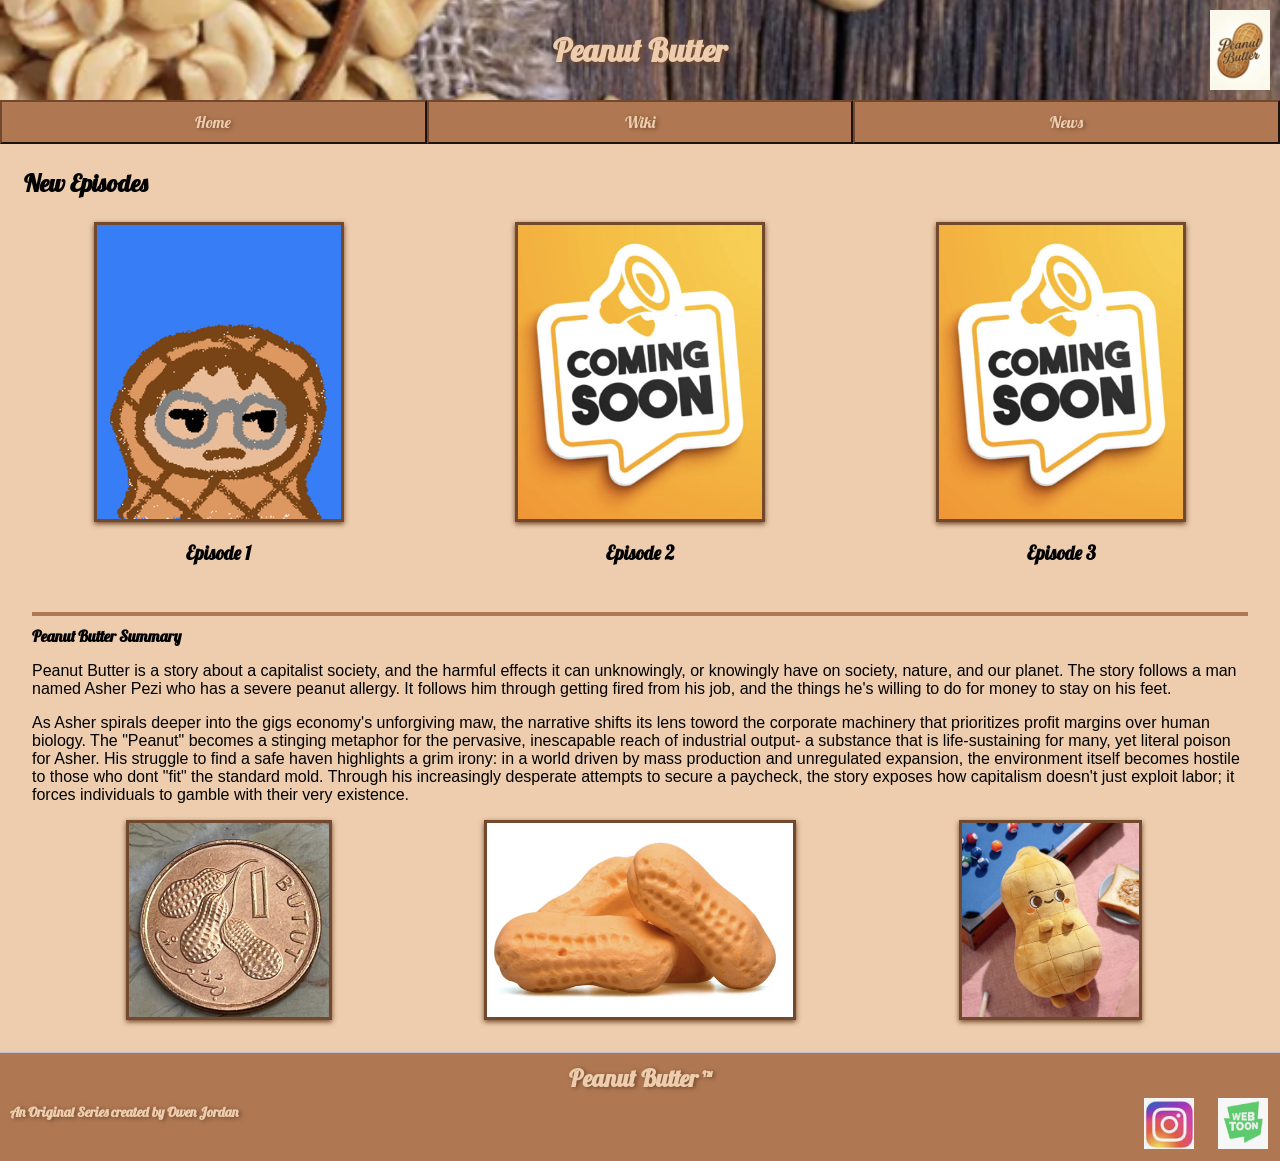
<file: index.html>
<!DOCTYPE html>
<html lang="en">

<head>
    <meta charset="UTF-8">
    <meta name="viewport" content="width=device-width, initial-scale=1.0">
    <link rel="stylesheet" href="Styles/index.css">
    <title>Peanut Butter</title>
    <link href="https://fonts.googleapis.com/css2?family=Lobster&display=swap" rel="stylesheet">
</head>

<body>
    <header>
        <h1>Peanut Butter</h1>
        <a id="logo_link" href="index.html">
            <img class="logo" src="Images/logo.jpg" alt="logo image">
        </a>
        <nav>
            <button class="mytestbtn" onclick="window.location.href='index.html'">Home</button>
            <button class="mytestbtn" onclick="window.location.href='wiki.html'">Wiki</button>
            <button class="mytestbtn" onclick="window.location.href='news.html'">News</button>
        </nav>
    </header>
    <main>
        <h2>New Episodes</h2>
        <section id="gallery">
            <div class="epi_card">
                <img src="Images/Episode1.png" alt="">
                <h3>Episode 1</h3>
            </div>
            <div class="epi_card">
                <img src="Images/placeholder.png" alt="">
                <h3>Episode 2</h3>
            </div>
            <div class="epi_card">
                <img src="Images/placeholder.png" alt="">
                <h3>Episode 3</h3>
            </div>
        </section>
        <section id="pb_summary">
            <h4>Peanut Butter Summary</h4>
            <p>
                Peanut Butter is a story about a capitalist society,
                and the harmful effects it can unknowingly, or knowingly
                have on society, nature, and our planet. The story follows
                a man named Asher Pezi who has a severe peanut allergy.
                It follows him through getting fired from his job, and the things he's
                willing to do for money to stay on his feet.
            </p>
            <p>
                As Asher spirals deeper into the gigs economy's unforgiving maw, the narrative
                shifts its lens toword the corporate machinery that prioritizes profit margins
                over human biology. The "Peanut" becomes a stinging metaphor for the pervasive,
                inescapable reach of industrial output- a substance that is life-sustaining for
                many, yet literal poison for Asher. His struggle to find a safe haven highlights
                a grim irony: in a world driven by mass production and unregulated expansion, the
                environment itself becomes hostile to those who dont "fit" the standard mold. Through
                his increasingly desperate attempts to secure a paycheck, the story exposes
                how capitalism doesn't just exploit labor; it forces individuals to gamble
                with their very existence.
            </p>
            <img src="Images/random1.png" alt="">
            <img src="Images/random2.png" alt="">
            <img src="Images/random3.png" alt="">
        </section>
        <footer>
            <h1>Peanut Butter &#8482 </h1>
            <h3>An Original Series created by Owen Jordan</h3>
            <div id="socials">
                <img src="Images/insta.png" alt="">
                <img src="Images/web.png" alt="">
            </div>
        </footer>
    </main>
</body>

</html>
</file>
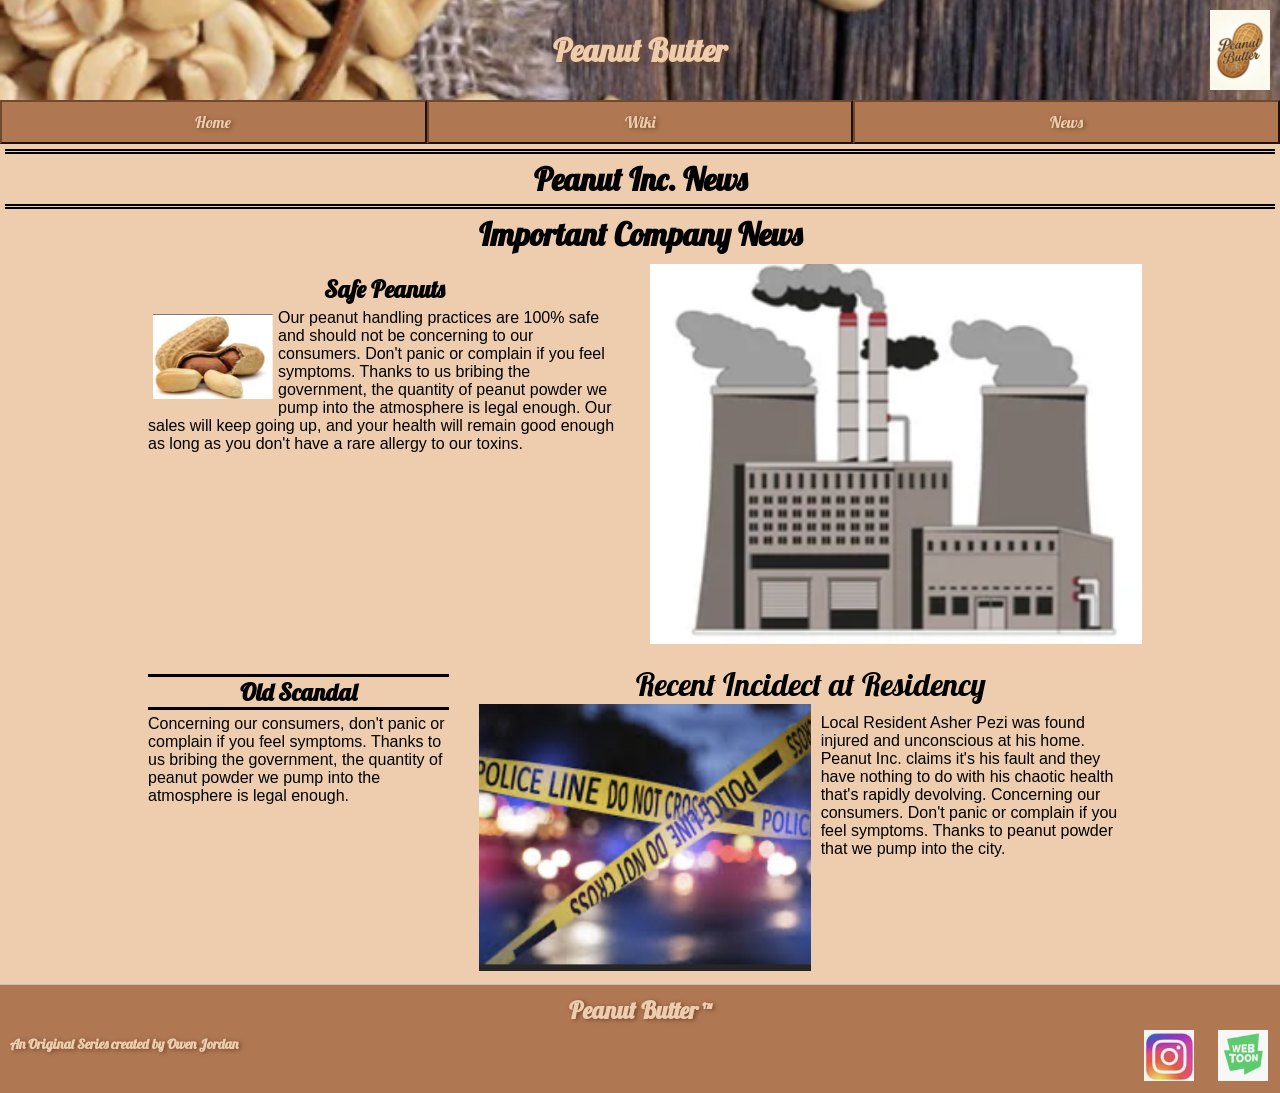
<file: news.html>
<!DOCTYPE html>
<html lang="en">

<head>
    <meta charset="UTF-8">
    <meta name="viewport" content="width=device-width, initial-scale=1.0">
    <link rel="stylesheet" href="Styles/news.css">
    <title>Peanut Butter News</title>
    <link href="https://fonts.googleapis.com/css2?family=Lobster&display=swap" rel="stylesheet">
</head>

<body>
    <header>
        <h1>Peanut Butter</h1>
        <a id="logo_link" href="index.html">
            <img class="logo" src="Images/logo.jpg" alt="logo image">
        </a>
        <nav>
            <button class="mytestbtn" onclick="window.location.href='index.html'">Home</button>
            <button class="mytestbtn" onclick="window.location.href='wiki.html'">Wiki</button>
            <button class="mytestbtn" onclick="window.location.href='news.html'">News</button>
        </nav>
    </header>
    <div class="main-title">
        <h1>
            Peanut Inc. News
        </h1>
    </div>
    <h1>
        Important Company News
    </h1>
    <div class="container1">
        <div class="textbox">
            <h2>Safe Peanuts</h2>
            <img src="Images/news/peanut.png" alt="peanuts">
            <p>
                Our peanut handling practices are 100% safe and should not be concerning
                to our consumers. Don't panic or complain if you feel symptoms. Thanks
                to us bribing the government, the quantity of peanut powder we pump into
                the atmosphere is legal enough. Our sales will keep going up, and your health
                will remain good enough as long as you don't have a rare allergy to our toxins.
            </p>
        </div>
        <img src="Images/news/factory.png" class="right" />
    </div>

    <div class="container2">
        <div class="left2">
            <h2>Old Scandal</h2>
            <p>
                Concerning our consumers, don't panic or complain if you feel symptoms. Thanks
                to us bribing the government, the quantity of peanut powder we pump into
                the atmosphere is legal enough.
            </p>
        </div>



        <div class="right-container">
            <div class="right-title">Recent Incidect at Residency</div>
            <div class="right-content">
                <img src="Images/news/tape.png" alt="Image">
                    <p>
                        Local Resident Asher Pezi was found injured and unconscious at his 
                        home. Peanut Inc. claims it's his fault and they have nothing to do
                         with his chaotic health that's rapidly devolving. Concerning our 
                         consumers. Don't panic or complain if you feel symptoms. Thanks to 
                         peanut powder that we pump into the city.
                    </p>
            </div>
        </div>
    </div>
    </div>

        <footer>
            <h1>Peanut Butter &#8482 </h1>
            <h3>An Original Series created by Owen Jordan</h3>
            <div id="socials">
                <img src="Images/insta.png" alt="">
                <img src="Images/web.png" alt="">
            </div>
        </footer>
</body>

</html>
</file>
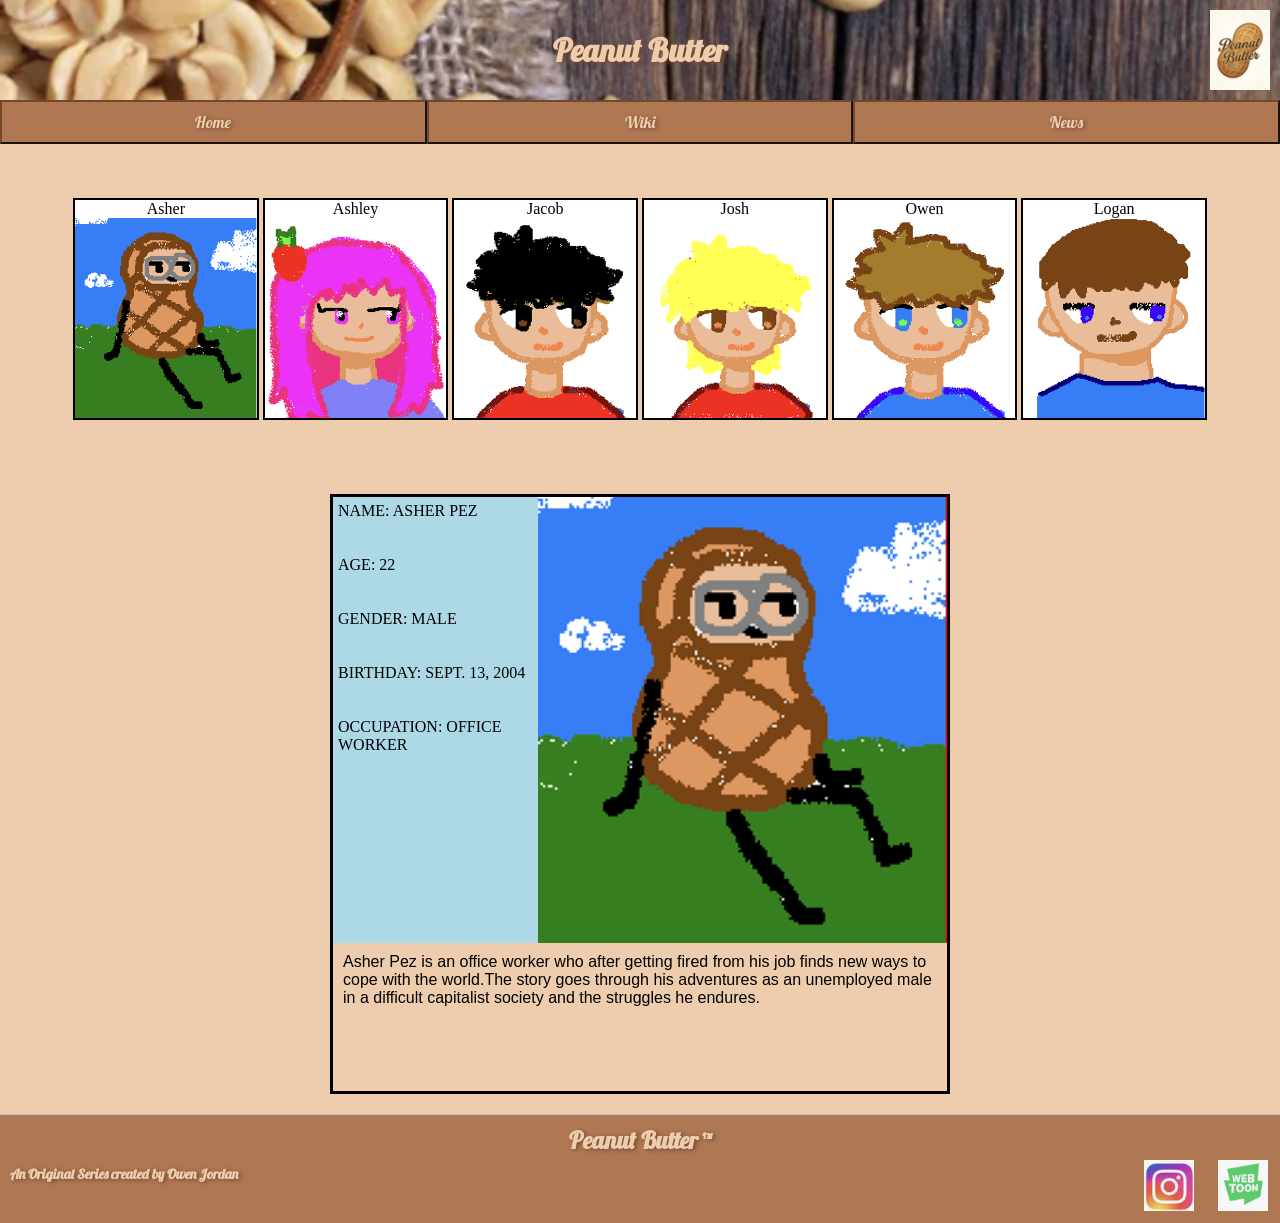
<file: wiki.html>
<!DOCTYPE html>
<html lang="en">

<head>
    <meta charset="UTF-8">
    <meta name="viewport" content="width=device-width, initial-scale=1.0">
    <link rel="stylesheet" href="Styles/wiki.css">
    <title>Peanut Butter</title>
    <link href="https://fonts.googleapis.com/css2?family=Lobster&display=swap" rel="stylesheet">
</head>

<body>
    <header>
        <h1>Peanut Butter</h1>
        <a id="logo_link" href="index.html">
            <img class="logo" src="Images/logo.jpg" alt="logo image">
        </a>
        <nav>
            <button class="mytestbtn" onclick="window.location.href='index.html'">Home</button>
            <button class="mytestbtn" onclick="window.location.href='wiki.html'">Wiki</button>
            <button class="mytestbtn" onclick="window.location.href='news.html'">News</button>
        </nav>
    </header>

    <div class="container">
        <div class="grid-container1" id="grid1"></div>
    </div>

    <div id="Asher" class="content-section active">
        <div id="Asher-content" class="content">
            <p>
                Asher Pez is an office worker who after getting fired from his job
                finds new ways to cope with the world.The story goes through his
                adventures as an unemployed male in a difficult capitalist society
                and the struggles he endures.
            </p>
            <div id="Asher-content-info" class="info">
                NAME: ASHER PEZ<br><br><br>
                AGE: 22 <br><br><br>
                GENDER: MALE<br><br><br>
                BIRTHDAY: SEPT. 13, 2004<br><br><br>
                OCCUPATION: OFFICE WORKER<br><br><br>
            </div>
            <img src="Images/wiki/asher.png" alt="">
        </div>
    </div>

    <div id="Ashley" class="content-section">
        <div id="Ashley-content" class="content">
            <p>
                Ashley is Ashers wife. They were recently married and bought their first
                house. Now since both of them are unemployed Ashley has to help get
                Asher back up on his feet.
            </p>
            <div id="Ashley-content-info" class="info">
                NAME: ASHLEY PEZ<br><br><br>
                AGE: 21<br><br><br>
                GENDER: FEMALE<br><br><br>
                BIRTHDAY: FEB. 20, 2005<br><br><br>
                OCCUPATION: UNEMPLOYED<br><br><br>
            </div>
            <img src="Images/wiki/ashley.png" alt="">
        </div>
    </div>

    <div id="Jacob" class="content-section">
        <div id="Jacob-content" class="content">
            <p>
                Jacob is Ashers best friend. They've been together since day
                one and do many things together. Jacob is locked in on work
                and keeps the group moving forward regardless of what stands
                ahead of them.
            </p>
            <div id="Jacob-content-info" class="info">
                NAME: JACOB HALT<br><br><br>
                AGE: 23<br><br><br>
                GENDER: MALE<br><br><br>
                BIRTHDAY: OCT. 3, 2003<br><br><br>
                OCCUPATION: MECHANIC<br><br><br>
            </div>
            <img src="Images/wiki/jacob.png" alt="">
        </div>
    </div>

    <div id="Josh" class="content-section">
        <div id="Josh-content" class="content">
            <p>
                Josh Telt owns a company and is one of the helpful forces in the
                story to help get Asher back up on his feet. He also goes through
                challenges, but thanks to his work ethic and company he persists.
            </p>
            <div id="Josh-content-info" class="info">
                NAME: JOSH TELT<br><br><br>
                AGE: 24<br><br><br>
                GENDER: MALE<br><br><br>
                BIRTHDAY: AUGUST. 14, 2002<br><br><br>
                OCCUPATION: CEO/OWNER<br><br><br>
            </div>
            <img src="Images/wiki/josh.png" alt="">
        </div>
    </div>

    <div id="Owen" class="content-section">
        <div id="Owen-content" class="content">
            <p>
                Owen Mon becomes a good friend of Ashers after his unemployment.
                He relates to Asher and the struggles that he is going through,
                and they bond through their trials within society.
            </p>
            <div id="Owen-content-info" class="info">
                NAME: OWEN MON<br><br><br>
                AGE: 21<br><br><br>
                GENDER: MALE<br><br><br>
                BIRTHDAY: MARCH. 27, 2005<br><br><br>
                OCCUPATION: UNEMPLOYED<br><br><br>
            </div>
            <img src="Images/wiki/owen.png" alt="">
        </div>
    </div>

    <div id="Logan" class="content-section">
        <div id="Logan-content" class="content">
            <p>
                Logan Mull is one of the backbone pieces of the group. His ambition
                and drive helps to move the rest of the team forward. Although his
                ambition is high, his plans sometimes result in chaos.
            </p>
            <div id="Logan-content-info" class="info">
                NAME: LOGAN MULL<br><br><br>
                AGE: 23<br><br><br>
                GENDER: MALE<br><br><br>
                BIRTHDAY: JULY. 4, 2003<br><br><br>
                OCCUPATION: HUNTER<br><br><br>
            </div>
            <img src="Images/wiki/logan.png" alt="">
        </div>
    </div>

    <script>
        //you will have to change these three things if you wish to update
        //list of the images on the grid
        const mainImages = [
            "Images/wiki/asher.png",
            "Images/wiki/ashley.png",
            "Images/wiki/jacob.png",
            "Images/wiki/josh.png",
            "Images/wiki/owen.png",
            "Images/wiki/logan.png"
        ];
        //cooresponding titles
        const mainTitles = [
            "Asher",
            "Ashley",
            "Jacob",
            "Josh",
            "Owen",
            "Logan"
        ];
        //cooresponding links
        const mainLinks = [
            "Asher",
            "Ashley",
            "Jacob",
            "Josh",
            "Owen",
            "Logan"
        ];
        const styles = getComputedStyle(document.documentElement);
        const cols = parseInt(styles.getPropertyValue('--cols'));
        const rows = parseInt(styles.getPropertyValue('--rows'));
        function populateGrid(gridId, imagesArray, titlesArray, sectionsArray) {
            const grid = document.getElementById(gridId);
            grid.innerHTML = "";

            for (let i = 0; i < imagesArray.length; i++) {
                const cell = document.createElement("div");
                cell.classList.add("grid-item");

                const title = document.createElement("div");
                title.classList.add("grid-title-text");
                title.textContent = titlesArray[i];

                const img = document.createElement("img");
                img.src = imagesArray[i];
                img.alt = titlesArray[i];

                // CLICK EVENT
                cell.addEventListener("click", function () {
                    showContent(sectionsArray[i]);
                });

                cell.appendChild(title);
                cell.appendChild(img);
                grid.appendChild(cell);
            }
        }

        function showContent(sectionId) {
            // Hide all content sections
            var sections = document.getElementsByClassName('content-section');
            for (var i = 0; i < sections.length; i++) {
                sections[i].style.display = 'none';
            }

            // Show the selected content section
            var selectedSection = document.getElementById(sectionId);
            if (selectedSection) {
                selectedSection.style.display = 'block';
            }
        }

        // Populate grid
        populateGrid("grid1", mainImages.slice(0, cols * rows), mainTitles, mainLinks);
    </script>

        <footer>
            <h1>Peanut Butter &#8482 </h1>
            <h3>An Original Series created by Owen Jordan</h3>
            <div id="socials">
                <img src="Images/insta.png" alt="">
                <img src="Images/web.png" alt="">
            </div>
        </footer>
</body>

</html>
</file>
<file: Styles/index.css>
* {
  box-sizing: border-box;
  margin: 0;
  padding: 0;
}

h1, h2, h3, h4, h5, h6 {
    font-family: 'Lobster', cursive;
}

h1 {
  text-align: center;
}

p {
  font-family: "Quicksand", sans-serif;
}

body {
  background-color: #edcdad;
}

.logo {
    /* makes logo occupy top right of parent div */
  position: absolute;
  top: 0;
  right: 0;
  padding:  10px;
  max-width: 100px;
  height: 100px;
}

nav {
  display: flex;
  width: 100%;
}

header {
  background-image: url(../Images/headerimg.png);
  background-size: cover;
  background-position: center;
  background-repeat: no-repeat;
  color: #edcdad;
  text-shadow: 2px 1px 4px #73492e;
}
header h1{
  padding: 30px;
}

.mytestbtn {
  flex: 1;              
  /* each button grows equally */
  text-align: center;
  padding: 10px 18px;
  background-color: #af7853;
  border-color: #73492e;
  font-size: 16px;
  font-family: "lobster", cursive;
  cursor: pointer;
  transition: all 0.2s ease;
  color: #edcdad;
  text-shadow: 2px 1px 4px #73492e;
}

/* Hover effect */
.mytestbtn:hover {
  background-color: #d4996e;
  border-color: #af7853;
  transform: translateY(-1px);
  box-shadow: 0 4px 10px #000000;
  color: #edcdad;
  text-shadow: 3px 1px 5px #73492e;
}

/* Click effect */
.mytestbtn:active {
  transform: translateY(0);
  box-shadow: 0 2px 5px #000000;
}

footer {
    border-top: 1px solid #BFBFCF;
    font-size: 12px;
    background-color: #af7853;
  color: #edcdad;
  text-shadow: 2px 1px 4px #73492e;
}

footer h1 {
  margin: 10px;
}

h2 {
  margin: 1em;
}

#gallery {
  display: grid;
  grid-template-columns: 1fr 1fr 1fr;
  gap: 1em;
  margin: 1em;
}

.epi_card {
  text-align: center;
  justify-content: center;
}

.epi_card  h3{
  margin: 15px;
}

.epi_card img {
  width: 250px;
  height: 300px;
  border: 3px solid #73492e;
  box-shadow: 0 2px 5px #73492e;
  object-fit: cover;
}

#pb_summary {
  display: grid;
  grid-template-columns: 1fr 1fr 1fr;
  gap: 1em;
  margin: 2em;
  border: none;
  border-top: 4px solid #af7853;
}

#pb_summary h4, p {
  grid-column: 1/4;
}
#pb_summary h4 {
  margin-top: 10px;
}
#pb_summary img {
  width: auto;
  max-height: 200px;
  object-fit: cover;
  border: 3px solid #73492e;
  box-shadow: 0 2px 5px #73492e;
  justify-self: center;
}

footer h1, h3 {
  margin: 10px;
}
#socials {
  display: flex;
  justify-content: right;
  margin-top: -45px;
}
#socials img {
  margin: 1em;
  max-width: 50px;
  height: auto;
}

@media screen and (max-width: 900px) {
    #hero, .home-grid {
        display: block;
        height: auto;
    }
    .logo {
        width:110%;
    }
    nav, footer {
        flex-direction: column;
    }
    nav a {
        display: block;
        padding: 15px;
    }
    footer {
        margin-top: 25px;
    }
  }
</file>
<file: Styles/news.css>
* {
  box-sizing: border-box;
  margin: 0;
  padding: 0;
}

h1,
h2,
h3,
h4,
h5,
h6 {
  font-family: 'Lobster', cursive;
}

h1 {
  text-align: center;
}

p {
  font-family: "Quicksand", sans-serif;
}

body {
  background-color: #edcdad;
}

.logo {
    /* makes logo occupy top right of parent div */
  position: absolute;
  top: 0;
  right: 0;
  padding:  10px;
  max-width: 100px;
  height: 100px;
}

nav {
  display: flex;
  width: 100%;
}

header {
  background-image: url(../Images/headerimg.png);
  background-size: cover;
  background-position: center;
  background-repeat: no-repeat;
  color: #edcdad;
  text-shadow: 2px 1px 4px #73492e;
}
header h1{
  padding: 30px;
}

.mytestbtn {
  flex: 1;
  /* each button grows equally */
  text-align: center;
  padding: 10px 18px;
  background-color: #af7853;
  border-color: #73492e;
  font-size: 16px;
  font-family: "Lobster", cursive;
  cursor: pointer;
  transition: all 0.2s ease;
  color: #edcdad;
  text-shadow: 2px 1px 4px #73492e;
}

/* Hover effect */
.mytestbtn:hover {
  background-color: #d4996e;
  border-color: #af7853;
  transform: translateY(-1px);
  box-shadow: 0 4px 10px #000000;
  color: #edcdad;
  text-shadow: 3px 1px 5px #73492e;
}

/* Click effect */
.mytestbtn:active {
  transform: translateY(0);
  box-shadow: 0 2px 5px #000000;
}

footer {
  border-top: 1px solid #BFBFCF;
  font-size: 12px;
  background-color: #af7853;
  color: #edcdad;
  text-shadow: 2px 1px 4px #73492e;
}

footer h1 {
  margin: 10px;
}

h2 {
  margin: 1em;
}

#gallery {
  display: grid;
  grid-template-columns: 1fr 1fr 1fr;
  gap: 1em;
  margin: 1em;
}

.epi_card {
  text-align: center;
  justify-content: center;
}

.epi_card h3 {
  margin: 15px;
}

.epi_card img {
  max-width: 100%;
  height: auto;
  border: 3px solid #73492e;
  box-shadow: 0 2px 5px #73492e;
}

#pb_summary {
  display: grid;
  grid-template-columns: 1fr 1fr 1fr;
  gap: 1em;
  margin: 2em;
  border: none;
  border-top: 4px solid #af7853;
}

#pb_summary h4,
p {
  grid-column: 1/4;
}

#pb_summary h4 {
  margin-top: 10px;
}

#pb_summary img {
  max-width: 100%;
  height: auto;
  border: 3px solid #73492e;
  box-shadow: 0 2px 5px #73492e;
  justify-self: center;
}

footer h1, h3 {
  margin: 10px;
}
#socials {
  display: flex;
  justify-content: right;
  margin-top: -45px;
}
#socials img {
  margin: 1em;
  max-width: 50px;
  height: auto;
}

@media screen and (max-width: 900px) {

  #hero,
  .home-grid {
    display: block;
    height: auto;
  }

  .logo {
    width: 110%;
  }

  nav,
  footer {
    flex-direction: column;
  }

  nav a {
    display: block;
    padding: 15px;
  }

  footer {
    margin-top: 25px;
  }
}

.main-title h1 {
  text-align: center;
  border-top: 5px double black;
  border-bottom: 5px double black;
  padding: 5px;
  margin: 5px;
}

/* holds the first stuff*/
.container1 {
  height: 400px;
  padding: 10px;
  width: 80%;
  margin: 0 auto;
  display: flex;
  gap: 20px;
}

.textbox {
  width: 50%;
  padding: 10px;
}

.textbox img {
  float: left;
  margin: 5px;

  width: 120px;
  height: auto;
}

.textbox h2 {
  margin: 0;
  margin-bottom: 5px;
  text-align: center;
}

.right {
  width: 50%;
  object-fit: cover;
  /* keeps image nicely scaled */
}

.container2 {
  display: grid;
  grid-template-columns: repeat(3, 1fr);
  gap: 20px;
  height: 300px;
  padding: 10px;
  width: 80%;
  margin: 0 auto;
  margin-bottom: 30px;
}

.left2 {
  grid-column: 1 / 2;
  /* occupies the first column */
  padding: 10px;
}
.left2 h2 {
  border-top: solid 3px black;
  border-bottom: solid 3px black;
  margin: 0;
  margin-bottom: 5px;
  text-align: center;
}

  .right-container {
    grid-column: 2 / 4;
    margin: 0 auto;
  }

  .right-title {
    text-align: center;
    font-size: 2em;
    font-family: 'Lobster', cursive;
  }

  .right-content {
    display: flex;
    overflow: hidden;
  }

  .right-content img {
    width: 50%;
    object-fit: cover;
  }

  .right-content p {
    padding: 10px;
  }
</file>
<file: Styles/wiki.css>
:root {
    --cols: 6;
    --rows: 1;
    --cell-height: 200px;
    --gap: 4px;
    --container-width: 95%;

  }

  * {
    box-sizing: border-box;
    margin: 0;
    padding: 0;
    margin:0 ;
  }

  h1, h2, h3, h4, h5, h6 {
    font-family: 'Lobster', cursive;
  }

  h1 {
    text-align: center;
  }

  p {
    font-family: "Quicksand", sans-serif;
  }

  body {
    background-color: #edcdad;
  }

  .logo {
    /* makes logo occupy top right of parent div */
  position: absolute;
  top: 0;
  right: 0;
  padding:  10px;
  max-width: 100px;
  height: 100px;
  }

  nav {
    display: flex;
    width: 100%;
  }

  header {
  background-image: url(../Images/headerimg.png);
  background-size: cover;
  background-position: center;
  background-repeat: no-repeat;
  color: #edcdad;
  text-shadow: 2px 1px 4px #73492e;
  }
  header h1{
  padding: 30px;
  }

  .mytestbtn {
    flex: 1;
    /* each button grows equally */
    text-align: center;
    padding: 10px 18px;
    background-color: #af7853;
    border-color: #73492e;
    font-size: 16px;
    font-family: "lobster", cursive;
    cursor: pointer;
    transition: all 0.2s ease;
    color: #edcdad;
    text-shadow: 2px 1px 4px #73492e;
  }

  /* Hover effect */
  .mytestbtn:hover {
    background-color: #d4996e;
    border-color: #af7853;
    transform: translateY(-1px);
    box-shadow: 0 4px 10px #000000;
    color: #edcdad;
    text-shadow: 3px 1px 5px #73492e;
  }

  /* Click effect */
  .mytestbtn:active {
    transform: translateY(0);
    box-shadow: 0 2px 5px #000000;
  }

  footer {
    border-top: 1px solid #BFBFCF;
    font-size: 12px;
    background-color: #af7853;
    color: #edcdad;
    text-shadow: 2px 1px 4px #73492e;
  }

  footer h1 {
    margin: 10px;
  }

  h2 {
    margin: 1em;
  }

  #gallery {
    display: grid;
    grid-template-columns: 1fr 1fr 1fr;
    gap: 1em;
    margin: 1em;
  }

  .epi_card {
    text-align: center;
    justify-content: center;
  }

  .epi_card h3 {
    margin: 15px;
  }

  .epi_card img {
    max-width: 100%;
    height: auto;
    border: 3px solid #73492e;
    box-shadow: 0 2px 5px #73492e;
  }

  #pb_summary {
    display: grid;
    grid-template-columns: 1fr 1fr 1fr;
    gap: 1em;
    margin: 2em;
    border: none;
    border-top: 4px solid #af7853;
  }

  #pb_summary h4, p {
    grid-column: 1/4;
  }

  #pb_summary h4 {
    margin-top: 10px;
  }

  #pb_summary img {
    max-width: 100%;
    height: auto;
    border: 3px solid #73492e;
    box-shadow: 0 2px 5px #73492e;
    justify-self: center;
  }

footer h1, h3 {
  margin: 10px;
}
#socials {
  display: flex;
  justify-content: right;
  margin-top: -45px;
}
#socials img {
  margin: 1em;
  max-width: 50px;
  height: auto;
}

  @media screen and (max-width: 900px) {

    #hero, .home-grid {
      display: block;
      height: auto;
    }

    .logo {
      width: 110%;
    }

    nav, footer {
      flex-direction: column;
    }

    nav a {
      display: block;
      padding: 15px;
    }

    footer {
      margin-top: 25px;
    }
  }

  /* Main container holding both grids */
  .container {
    margin: 50px auto;
    background-size: cover;
    background-position: center;
    background-repeat: no-repeat;
    display: flex;
    flex-direction: column;
    align-items: center;
    width: var(--container-width);
    border-radius: 10%;
    padding: 0px var(--side-padding);
  }

  /*the actual grid of items*/
  .grid-container1 {
    display: grid;
    gap: var(--gap);
    padding: var(--gap);
    grid-template-columns: repeat(var(--cols), 1fr);
  }

  .grid-title-text {
    text-align: center;
  }

  /*the items*/
  .grid-item {
    display: flex;
    flex-direction: column;
    border: 2px solid #000000;
    overflow: hidden;
    transition: border-color 0.3s ease, transform 0.3s ease;
    cursor: pointer;
    background: white;
  }

  /*hover function*/
  .grid-item:hover {
    background-color: #FFFFFF;
    transform: translateY(-1px);
    transform: scale(1.02);
    box-shadow: 0 4px 10px #000000;
  }

  /* Click effect */
  .grid-item:active {
    transform: translateY(0);
    box-shadow: 0 2px 5px #000000;
  }

  /*style for the image of each item*/
  .grid-item img {
    width: 100%;
    height: var(--cell-height);
    object-fit: cover;

  }

  /*content that will be revealed upon clickeing item*/
  .content-section {
    display: none;
    padding: 20px;

  }

  .content-section.active {
    display: block;
  }

  .content {
    height: 600px;
    border: 3px solid #000000;
    width: 50%;
    translate: 50%;
    display: grid;
    grid-template-columns: repeat(3, 33.333%);
    grid-template-rows: repeat(4, 25%);
  }

  .content p {
    padding: 10px;
  }

  .info {
    grid-column: 1 / 2;
    grid-row: 1/ 4;
    background-color: lightblue;
    padding: 5px;
  }

  .content img {
    grid-column: 2/ 4;
    grid-row: 1/ 4;
    background-color: red;
    width: 100%;
    height: 100%;
    object-fit: cover;
    /* fill the space without stretching, crops if necessary */
  }
</file>
